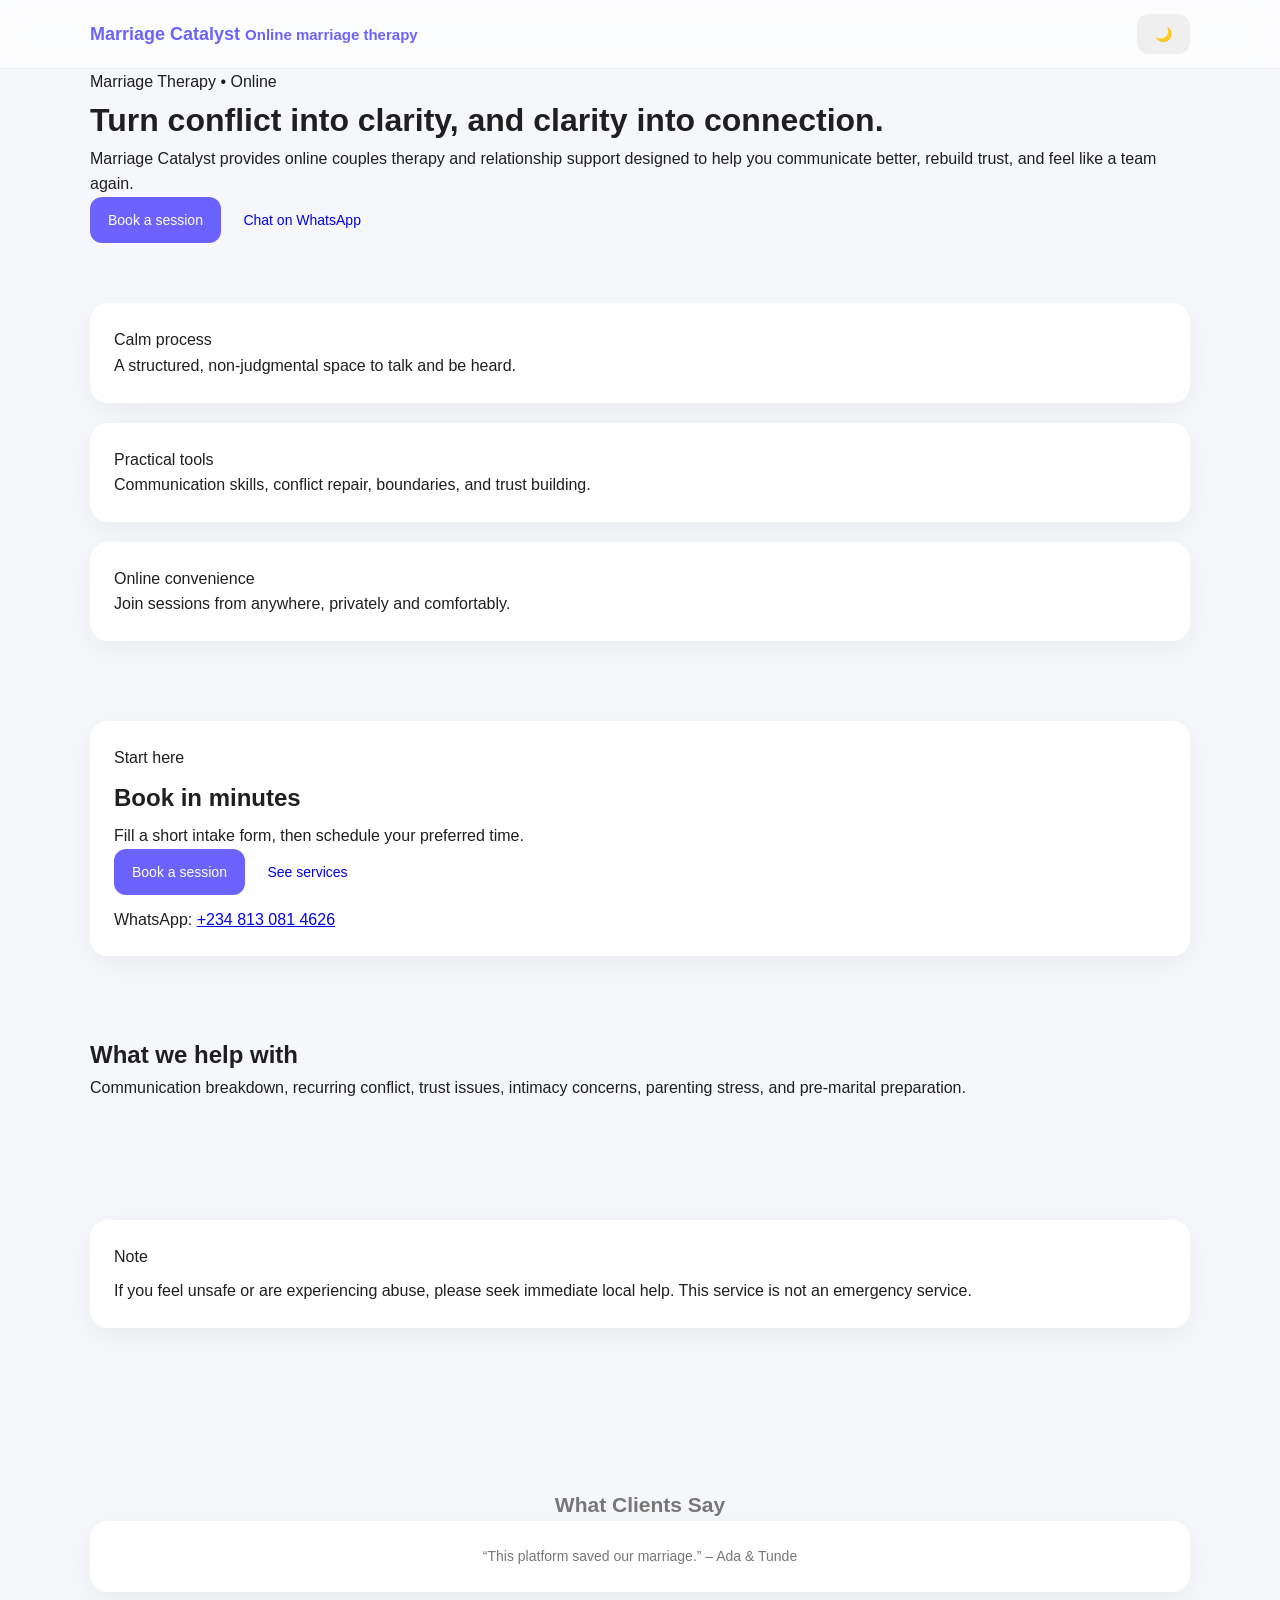
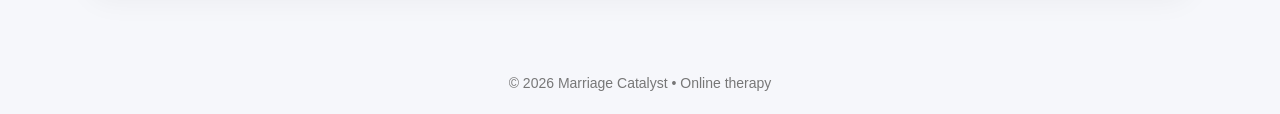
<file: index.html>
<!doctype html>
<html lang="en">
<head>
  <link rel="manifest" href="manifest.json">
  <meta charset="utf-8" />
  <meta name="viewport" content="width=device-width,initial-scale=1" />
  <title>Marriage Catalyst | Online Marriage Therapy</title>
  <meta name="description" content="Marriage Catalyst offers calm, modern online marriage therapy sessions.
Book a session and start rebuilding connection." />
  <link rel="stylesheet" href="style.css" />
  <script defer src="app.js"></script>
</head>
<body>
  <div class="loader">
  <div class="spinner"></div>
</div>
<div class="nav">
  <div class="container nav-inner">
    <a class="brand" href="index.html">
      Marriage Catalyst
      <small>Online marriage therapy</small>
    </a>
    <div class="nav-links">
      <button id="darkToggle" class="btn">🌙</button>
    </div>
  </div>
</div>
<header class="hero">
  <div class="container hero-grid">
    <div>
      <div class="kicker">Marriage Therapy • Online</div>
      <h1 class="h-title">Turn conflict into clarity, and clarity into connection.</h1>
      <p class="h-sub">
        Marriage Catalyst provides online couples therapy and relationship support designed to help you
communicate better, rebuild trust, and feel like a team again.
      </p>
      <div class="btns">
        <a class="btn primary" href="book.html">Book a session</a>
        <a class="btn" data-whatsapp href="#">Chat on WhatsApp</a>
      </div>
      <div class="section">
        <div class="grid-3">
          <div class="card">
            <div class="badge">Calm process</div>
            <p class="help">A structured, non-judgmental space to talk and be heard.</p>
          </div>
          <div class="card">
            <div class="badge">Practical tools</div>
            <p class="help">Communication skills, conflict repair, boundaries, and trust building.</p>
          </div>
          <div class="card">
            <div class="badge">Online convenience</div>
            <p class="help">Join sessions from anywhere, privately and comfortably.</p>
          </div>
        </div>
      </div>
    </div>
    <aside class="card">
      <div class="kicker">Start here</div>
      <h2 style="margin:8px 0 6px;">Book in minutes</h2>
      <p class="help" style="margin-top:0;">
        Fill a short intake form, then schedule your preferred time.
      </p>
      <div class="btns">
        <a class="btn primary" href="book.html">Book a session</a>
        <a class="btn" href="services.html">See services</a>
      </div>
      <div class="notice" style="margin-top:12px;">
        WhatsApp: <a data-whatsapp href="#">+234 813 081 4626</a>
      </div>
    </aside>
  </div>
</header>
<main class="container">
  <section class="section">
    <h2>What we help with</h2>
    <p>
      Communication breakdown, recurring conflict, trust issues,
      intimacy concerns, parenting stress, and pre-marital preparation.
    </p>
  </section>
  <section class="section">
    <div class="card">
      <div class="kicker">Note</div>
      <p style="margin:8px 0 0;">
        If you feel unsafe or are experiencing abuse, please seek immediate local help.
        This service is not an emergency service.
      </p>
    </div>
  </section>
</main>
<footer class="footer">
  <div class="container">
    <section class="section">
  <h2>What Clients Say</h2>
  <div class="slider card">
    <div class="slide">“This platform saved our marriage.” – Ada & Tunde</div>
    <div class="slide">“Professional and very understanding.” – Grace</div>
    <div class="slide">“Highly recommended for couples.” – Michael</div>
  </div>
</section>
    © <span id="y"></span> Marriage Catalyst • Online therapy
  </div>
</footer>
<script>
  document.getElementById("y").textContent = new Date().getFullYear();
</script>
<div class="bottom-nav">
  <a href="index.html">🏠<span>Home</span></a>
  <a href="services.html">💼<span>Services</span></a>
  <a href="book.html">📅<span>Book</span></a>
  <a href="contact.html">📞<span>Contact</span></a>
</div>
</body>
</html>
</file>
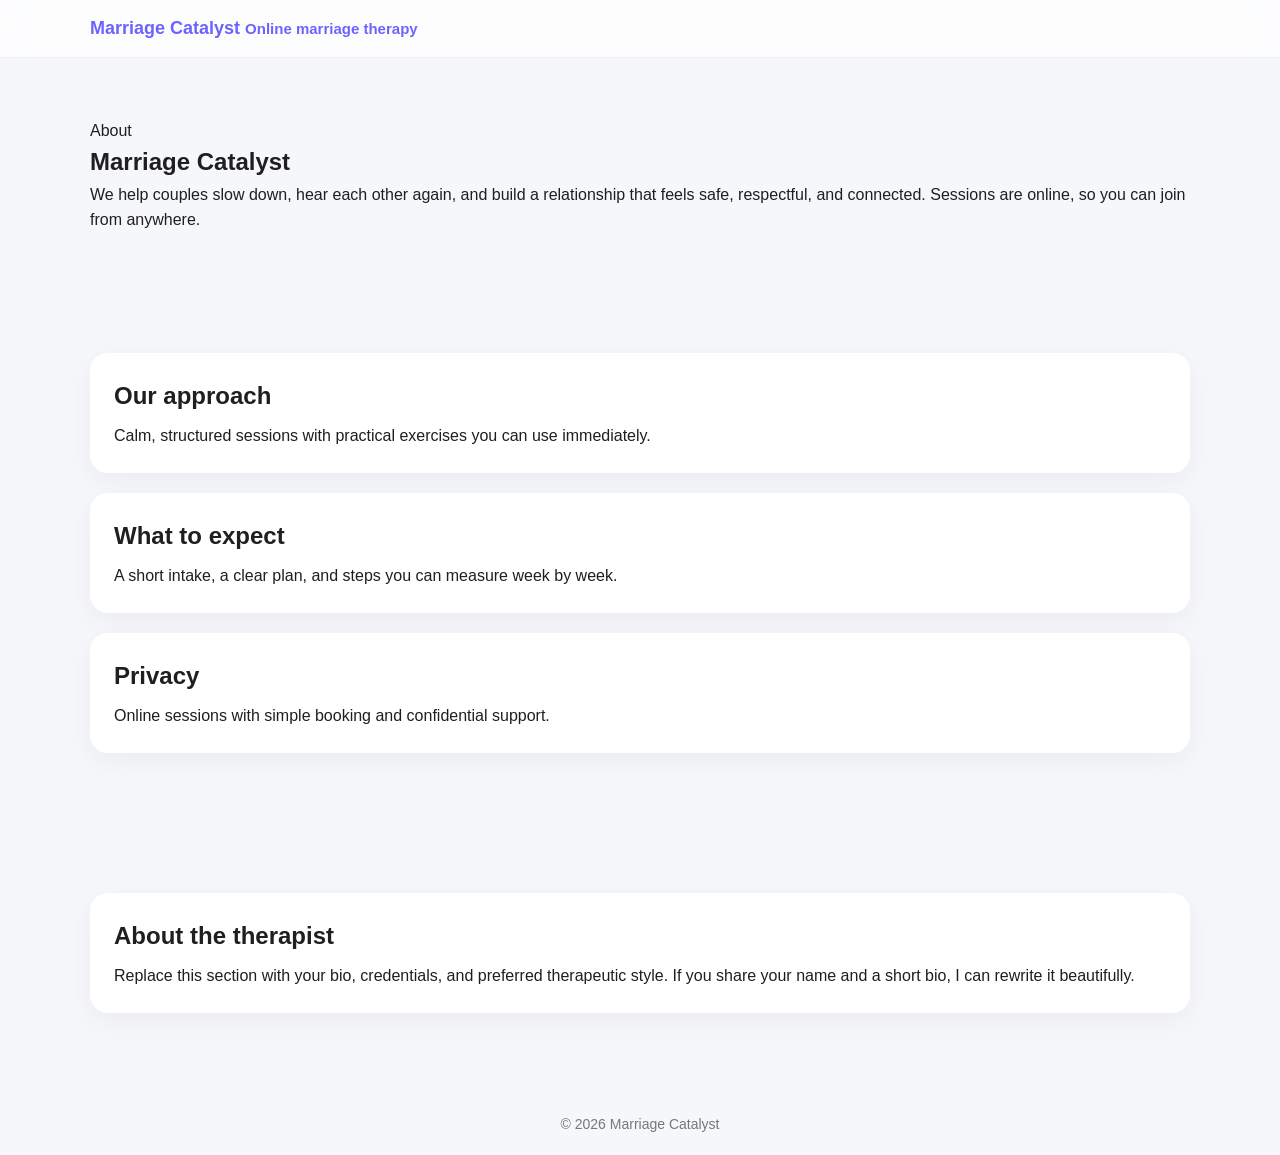
<file: about.html>
<!doctype html>
<html lang="en">
<head>
  <link rel="manifest" href="manifest.json">
  <meta charset="utf-8" />
  <meta name="viewport" content="width=device-width,initial-scale=1" />
  <title>About | Marriage Catalyst</title>
  <link rel="stylesheet" href="style.css" />
  <script defer src="app.js"></script>
</head>
<body>
  <div class="loader">
  <div class="spinner"></div>
</div>
<div class="nav">
  <div class="container nav-inner">
    <a class="brand" href="index.html">
      Marriage Catalyst
      <small>Online marriage therapy</small>
    </a>
  </div>
</div>
<main class="container">
  <section class="section">
    <div class="kicker">About</div>
    <h2>Marriage Catalyst</h2>
    <p>
      We help couples slow down, hear each other again, and build a relationship that feels safe, respectful, and
connected.
      Sessions are online, so you can join from anywhere.
    </p>
  </section>
  <section class="section">
    <div class="grid-3">
      <div class="card">
        <h2 style="margin:0 0 8px;">Our approach</h2>
        <p class="help">
          Calm, structured sessions with practical exercises you can use immediately.
        </p>
      </div>
      <div class="card">
        <h2 style="margin:0 0 8px;">What to expect</h2>
        <p class="help">
          A short intake, a clear plan, and steps you can measure week by week.
        </p>
      </div>
      <div class="card">
        <h2 style="margin:0 0 8px;">Privacy</h2>
        <p class="help">
          Online sessions with simple booking and confidential support.
        </p>
      </div>
    </div>
  </section>
  <section class="section">
    <div class="card">
      <h2 style="margin:0 0 8px;">About the therapist</h2>
      <p class="help">
        Replace this section with your bio, credentials, and preferred therapeutic style.
        If you share your name and a short bio, I can rewrite it beautifully.
      </p>
    </div>
  </section>
</main>
<footer class="footer">
  <div class="container">
    © <span id="y"></span> Marriage Catalyst
  </div>
</footer>
<script>
  document.getElementById("y").textContent = new Date().getFullYear();
</script>
<div class="bottom-nav">
  <a href="index.html">🏠<span>Home</span></a>
  <a href="services.html">💼<span>Services</span></a>
  <a href="book.html">📅<span>Book</span></a>
  <a href="contact.html">📞<span>Contact</span></a>
</div>
</body>
</html>
</file>
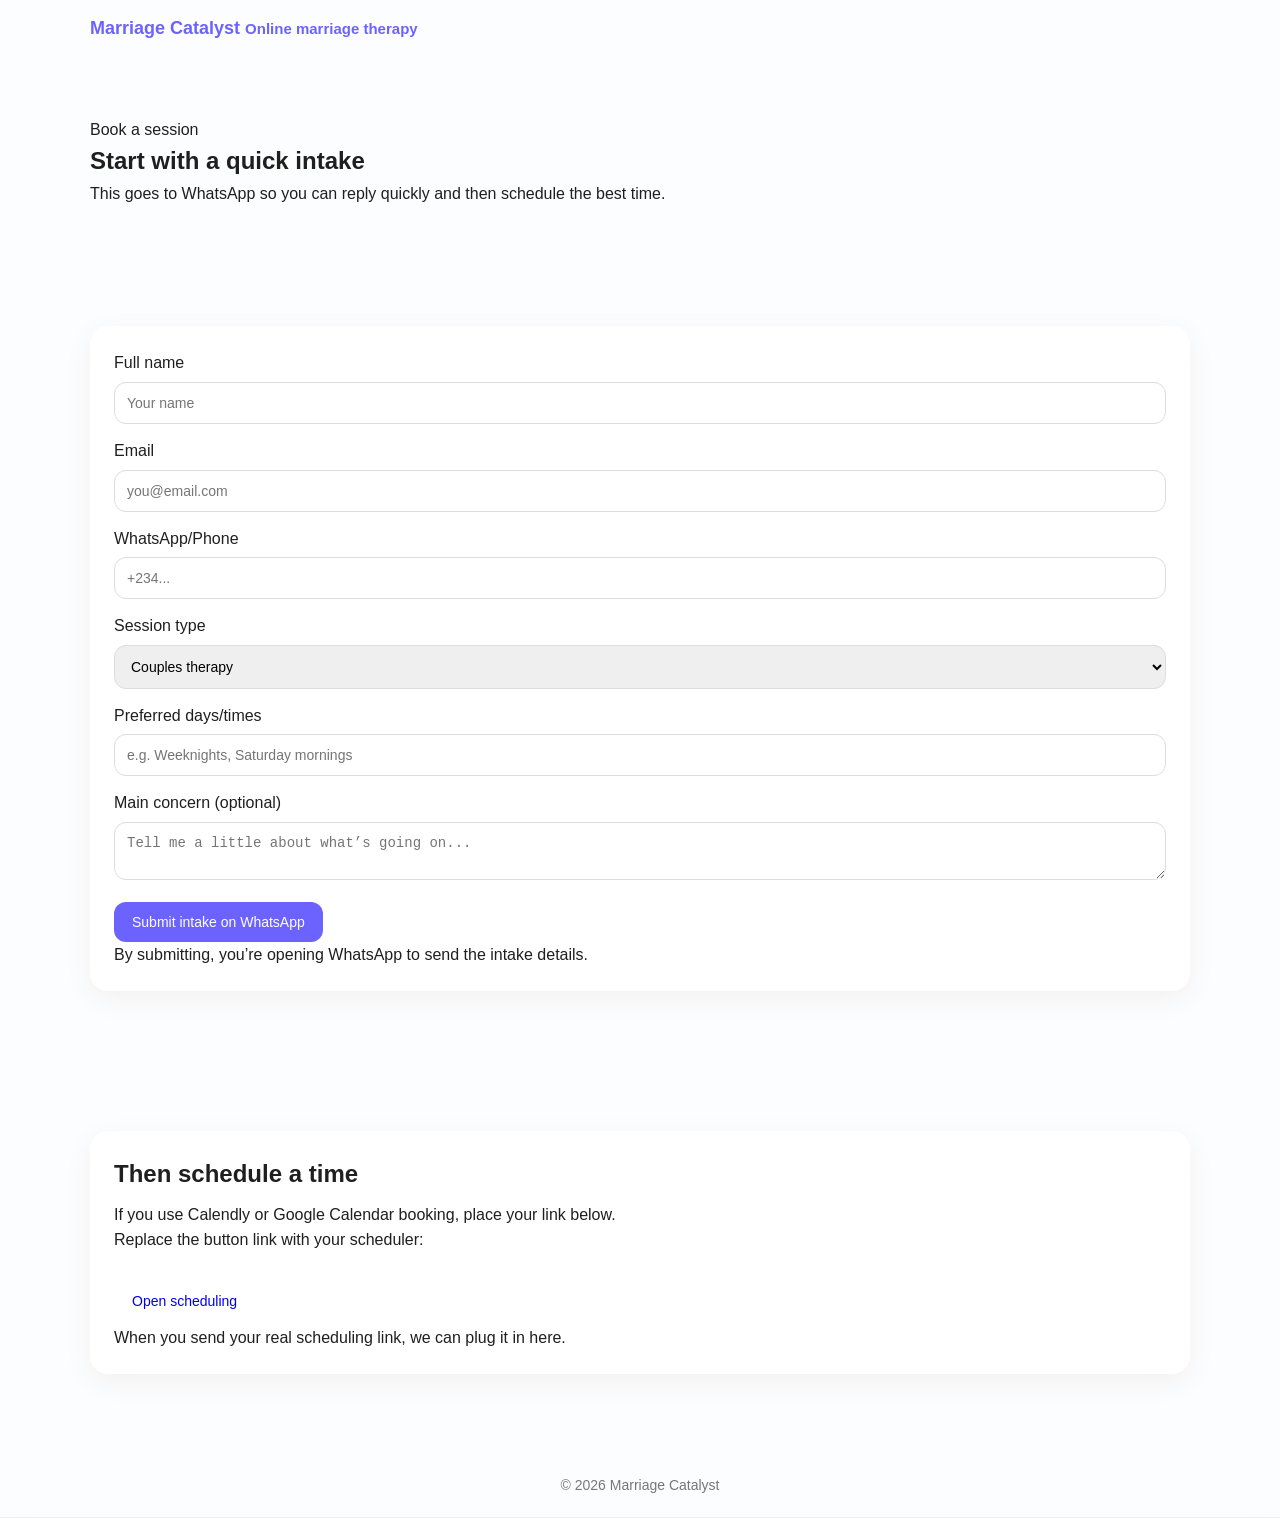
<file: book.html>
<!doctype html>
<html lang="en">
<head>
  <link rel="manifest" href="manifest.json">
  <meta charset="utf-8" />
  <meta name="viewport" content="width=device-width,initial-scale=1" />
  <title>Book a Session | Marriage Catalyst</title>
  <link rel="stylesheet" href="style.css" />
  <script defer src="app.js"></script>
</head>
<body>
  <div class="loader">
  <div class="spinner"></div>
</div>
<div class="nav">
  <div class="container nav-inner">
    <a class="brand" href="index.html">
      Marriage Catalyst
      <small>Online marriage therapy</small>
    </a>
    <div class="nav-links">
  </div>
</div>
<main class="container">
  <section class="section">
    <div class="kicker">Book a session</div>
    <h2>Start with a quick intake</h2>
    <p>
      This goes to WhatsApp so you can reply quickly and then schedule the best time.
    </p>
  </section>
  <section class="section">
    <div class="card">
      <form id="intakeForm" class="form">
        <div class="field">
          <label for="name">Full name</label>
          <input id="name" name="name" placeholder="Your name" required />
        </div>
        <div class="field">
          <label for="email">Email</label>
          <input id="email" name="email" type="email" placeholder="you@email.com" />
        </div>
        <div class="field">
          <label for="phone">WhatsApp/Phone</label>
          <input id="phone" name="phone" placeholder="+234..." />
        </div>
        <div class="field">
          <label for="session">Session type</label>
          <select id="session" name="session">
            <option value="Couples therapy">Couples therapy</option>
            <option value="Pre-marital counseling">Pre-marital counseling</option>
            <option value="Relationship coaching">Relationship coaching</option>
          </select>
        </div>
        <div class="field">
          <label for="days">Preferred days/times</label>
          <input id="days" name="days" placeholder="e.g. Weeknights, Saturday mornings" />
        </div>
        <div class="field">
          <label for="concern">Main concern (optional)</label>
          <textarea id="concern" name="concern" placeholder="Tell me a little about what’s going on..."></textarea>
        </div>
        <button class="btn primary" type="submit">
          Submit intake on WhatsApp
        </button>
        <div class="help">
          By submitting, you’re opening WhatsApp to send the intake details.
        </div>
      </form>
    </div>
  </section>
  <section class="section">
    <div class="card">
      <h2 style="margin:0 0 8px;">Then schedule a time</h2>
      <p class="help">
        If you use Calendly or Google Calendar booking, place your link below.
      </p>
      <div class="notice">
        Replace the button link with your scheduler:
        <br><br>
        <a class="btn" href="https://calendly.com/" target="_blank" rel="noopener">
          Open scheduling
        </a>
      </div>
      <div class="help">
        When you send your real scheduling link, we can plug it in here.
      </div>
    </div>
  </section>
</main>
<footer class="footer">
  <div class="container">
    © <span id="y"></span> Marriage Catalyst
  </div>
</footer>
<script>
  document.getElementById("y").textContent = new Date().getFullYear();
</script>
<div class="bottom-nav">
  <a href="index.html">🏠<span>Home</span></a>
  <a href="services.html">💼<span>Services</span></a>
  <a href="book.html">📅<span>Book</span></a>
  <a href="contact.html">📞<span>Contact</span></a>
</div>
</body>
</html>
</file>
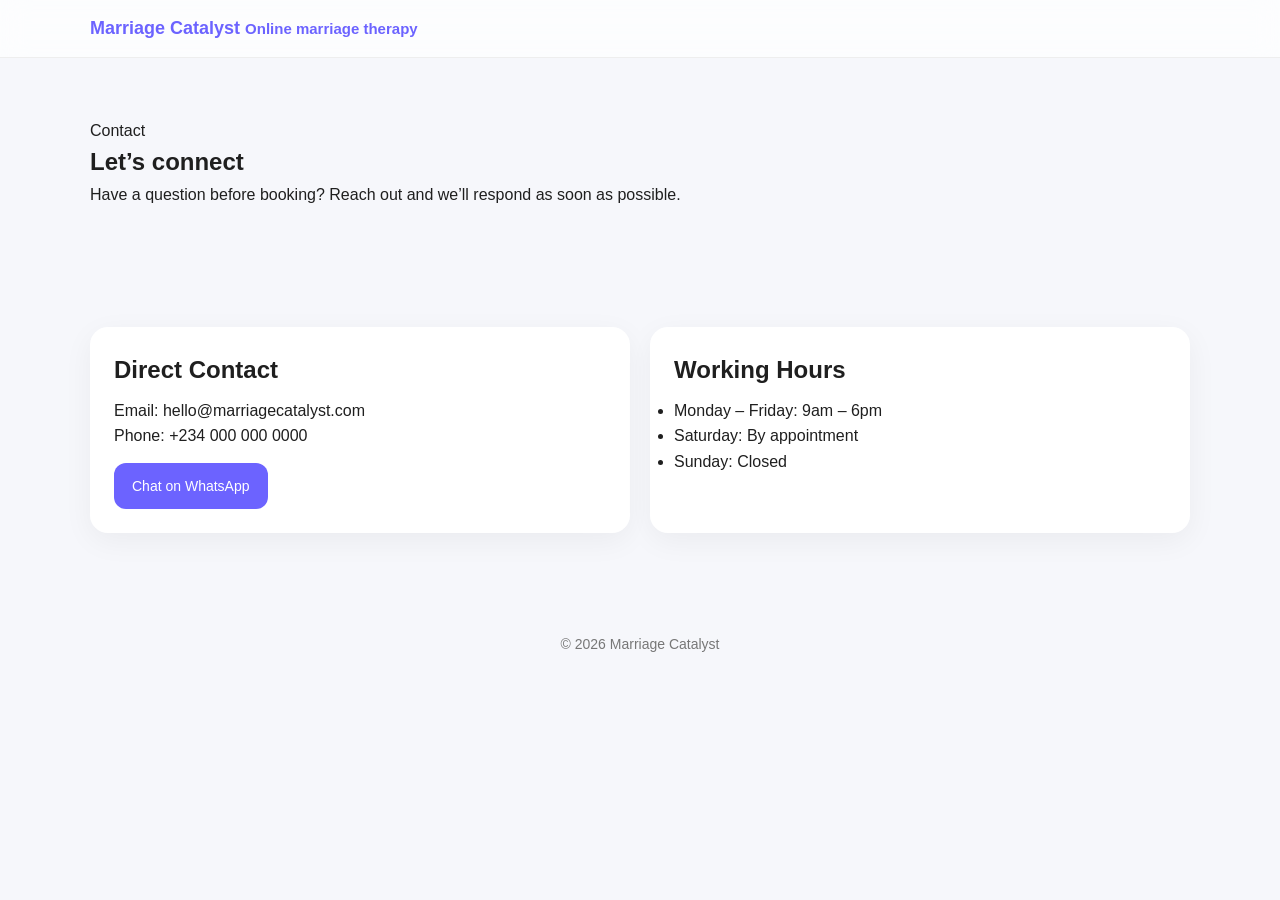
<file: contact.html>
<!doctype html>
<html lang="en">
<head>
  <link rel="manifest" href="manifest.json">
  <meta charset="utf-8" />
  <meta name="viewport" content="width=device-width,initial-scale=1" />
  <title>Contact | Marriage Catalyst</title>
  <link rel="stylesheet" href="style.css" />
  <script defer src="app.js"></script>
</head>
<body>
  <div class="loader">
  <div class="spinner"></div>
</div>
<div class="nav">
  <div class="container nav-inner">
    <a class="brand" href="index.html">
      Marriage Catalyst
      <small>Online marriage therapy</small>
    </a>
  </div>
</div>
<main class="container">
  <section class="section">
    <div class="kicker">Contact</div>
    <h2>Let’s connect</h2>
    <p>
      Have a question before booking? Reach out and we’ll respond as soon as possible.
    </p>
  </section>
  <section class="section grid-2">
    <div class="card">
      <h2 style="margin:0 0 8px;">Direct Contact</h2>
      <p class="help">Email: hello@marriagecatalyst.com</p>
      <p class="help">Phone: +234 000 000 0000</p>
      <div class="btns" style="margin-top:14px;">
        <a class="btn primary" data-whatsapp href="#">Chat on WhatsApp</a>
      </div>
    </div>
    <div class="card">
      <h2 style="margin:0 0 8px;">Working Hours</h2>
      <ul class="list">
        <li>Monday – Friday: 9am – 6pm</li>
        <li>Saturday: By appointment</li>
        <li>Sunday: Closed</li>
      </ul>
    </div>
  </section>
</main>
<footer class="footer">
  <div class="container">
    © <span id="y"></span> Marriage Catalyst
  </div>
</footer>
<script>
  document.getElementById("y").textContent = new Date().getFullYear();
</script>
<div class="bottom-nav">
  <a href="index.html">🏠<span>Home</span></a>
  <a href="services.html">💼<span>Services</span></a>
  <a href="book.html">📅<span>Book</span></a>
  <a href="contact.html">📞<span>Contact</span></a>
</div>
</body>
</html>
</file>
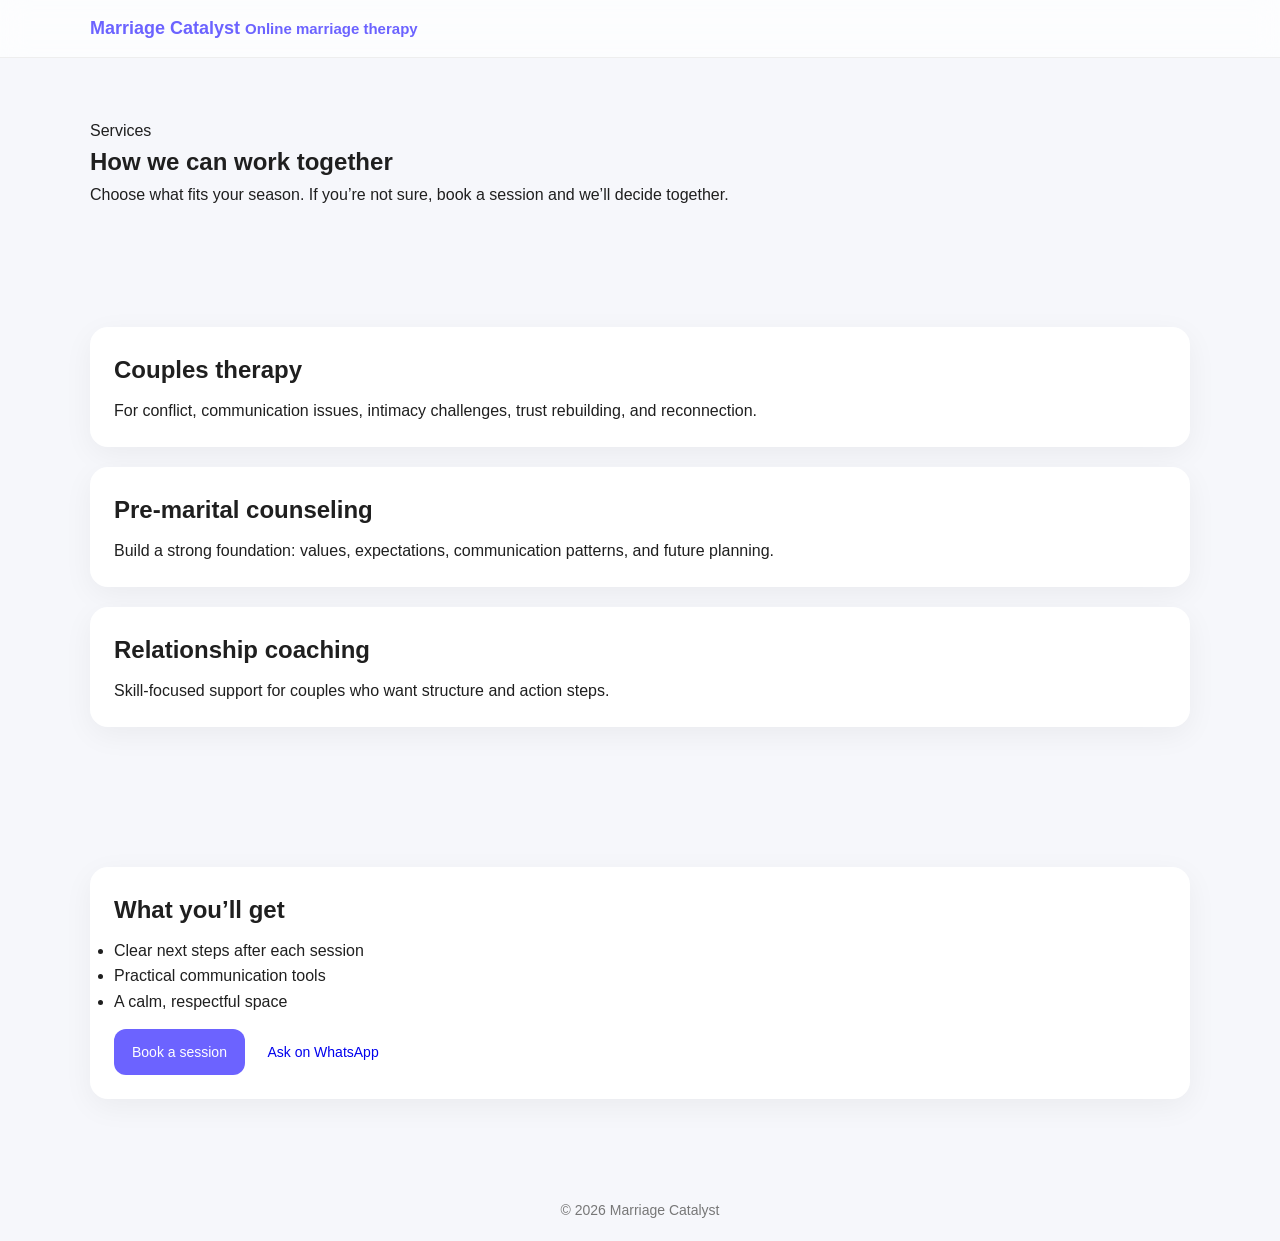
<file: services.html>
<!doctype html>
<html lang="en">
<head>
  <link rel="manifest" href="manifest.json">
  <meta charset="utf-8" />
  <meta name="viewport" content="width=device-width,initial-scale=1" />
  <title>Services | Marriage Catalyst</title>
  <link rel="stylesheet" href="style.css" />
  <script defer src="app.js"></script>
</head>
<body>
  <div class="loader">
  <div class="spinner"></div>
</div>
<div class="nav">
  <div class="container nav-inner">
    <a class="brand" href="index.html">
      Marriage Catalyst
      <small>Online marriage therapy</small>
    </a>
  </div>
</div>
<main class="container">
  <section class="section">
    <div class="kicker">Services</div>
    <h2>How we can work together</h2>
    <p>
      Choose what fits your season. If you’re not sure, book a session and we’ll decide together.
    </p>
  </section>
  <section class="section grid-3">
    <div class="card">
      <h2 style="margin:0 0 8px;">Couples therapy</h2>
      <p class="help">
        For conflict, communication issues, intimacy challenges,
        trust rebuilding, and reconnection.
      </p>
    </div>
    <div class="card">
      <h2 style="margin:0 0 8px;">Pre-marital counseling</h2>
      <p class="help">
        Build a strong foundation: values, expectations,
        communication patterns, and future planning.
      </p>
    </div>
    <div class="card">
      <h2 style="margin:0 0 8px;">Relationship coaching</h2>
      <p class="help">
        Skill-focused support for couples who want structure and action steps.
      </p>
    </div>
  </section>
  <section class="section">
    <div class="card">
      <h2 style="margin:0 0 8px;">What you’ll get</h2>
      <ul class="list">
        <li>Clear next steps after each session</li>
        <li>Practical communication tools</li>
        <li>A calm, respectful space</li>
      </ul>
      <div class="btns" style="margin-top:14px;">
        <a class="btn primary" href="book.html">Book a session</a>
        <a class="btn" data-whatsapp href="#">Ask on WhatsApp</a>
      </div>
    </div>
  </section>
</main>
<footer class="footer">
  <div class="container">
    © <span id="y"></span> Marriage Catalyst
  </div>
</footer>
<script>
  document.getElementById("y").textContent = new Date().getFullYear();
</script>
<div class="bottom-nav">
  <a href="index.html">🏠<span>Home</span></a>
  <a href="services.html">💼<span>Services</span></a>
  <a href="book.html">📅<span>Book</span></a>
  <a href="contact.html">📞<span>Contact</span></a>
</div>
</body>
</html>
</file>
<file: style.css>
:root{
  --primary:#6C63FF;
  --primary-dark:#574fd6;
  --bg:#f6f7fb;
  --card:#ffffff;
  --text:#1f1f1f;
  --muted:#777;
  --radius:18px;
}

*{
  box-sizing:border-box;
  margin:0;
  padding:0;
}

body{
  font-family: -apple-system, BlinkMacSystemFont, "Segoe UI", Roboto, sans-serif;
  background:var(--bg);
  color:var(--text);
  line-height:1.6;
}

/* CONTAINER */
.container{
  width:92%;
  max-width:1100px;
  margin:auto;
}

/* NAVBAR */
.nav{
  position:sticky;
  top:0;
  backdrop-filter:blur(14px);
  background:rgba(255,255,255,0.7);
  border-bottom:1px solid #eee;
  z-index:1000;
}

.nav-inner{
  display:flex;
  justify-content:space-between;
  align-items:center;
  padding:14px 0;
}

.brand{
  font-weight:700;
  font-size:18px;
  text-decoration:none;
  color:var(--primary);
}

.nav-links a{
  text-decoration:none;
  margin-left:14px;
  color:var(--text);
  font-size:14px;
  transition:.3s;
  /* ========================= */
/* MOBILE NAV CLEAN FIX */
/* ========================= */

@media(max-width:768px){

  .nav-links{
    display:none;
  }

  .nav{
    padding:12px 0;
  }

  .brand{
    font-size:20px;
  }

}
}

.nav-links a:hover{
  color:var(--primary);
}

/* SECTION */
.section{
  padding:60px 0;
  animation:fadeUp 0.8s ease forwards;
  opacity:0;
}

.section:nth-child(1){ animation-delay:0.2s }
.section:nth-child(2){ animation-delay:0.4s }
.section:nth-child(3){ animation-delay:0.6s }

@keyframes fadeUp{
  from{
    opacity:0;
    transform:translateY(40px);
  }
  to{
    opacity:1;
    transform:translateY(0);
  }
}

/* CARDS */
.card{
  background:var(--card);
  padding:24px;
  border-radius:var(--radius);
  box-shadow:0 8px 30px rgba(0,0,0,0.05);
  margin-bottom:20px;
  transition:.3s;
}

.card:hover{
  transform:translateY(-6px);
  box-shadow:0 14px 40px rgba(0,0,0,0.08);
}

/* GRID */
.grid-2{
  display:grid;
  grid-template-columns:1fr;
  gap:20px;
}

@media(min-width:768px){
  .grid-2{
    grid-template-columns:1fr 1fr;
  }
}

/* BUTTONS */
.btn{
  padding:12px 18px;
  border-radius:12px;
  border:none;
  cursor:pointer;
  text-decoration:none;
  font-size:14px;
  display:inline-block;
  transition:.2s ease;
}

.primary{
  background:var(--primary);
  color:#fff;
}

.primary:hover{
  background:var(--primary-dark);
  transform:scale(1.05);
}

.btn:active{
  transform:scale(.95);
}

/* FORM */
input, select, textarea{
  width:100%;
  padding:12px;
  border-radius:12px;
  border:1px solid #ddd;
  margin-top:6px;
  margin-bottom:14px;
  font-size:14px;
}

input:focus, textarea:focus, select:focus{
  outline:none;
  border:1px solid var(--primary);
  box-shadow:0 0 0 2px rgba(108,99,255,0.2);
}

/* FOOTER */
.footer{
  padding:20px 0;
  text-align:center;
  font-size:14px;
  color:var(--muted);
}

/* FLOATING WHATSAPP */
.floating-wa{
  position:fixed;
  bottom:20px;
  right:20px;
  background:#25D366;
  color:white;
  padding:14px 16px;
  border-radius:50%;
  box-shadow:0 10px 25px rgba(0,0,0,0.2);
  text-decoration:none;
  font-size:20px;
  transition:.3s;
}

.floating-wa:hover{
  transform:scale(1.1);
}

/* MOBILE APP STYLE */
@media(max-width:600px){
  body{
    background:#eef0ff;
  }
  .container{
    width:94%;
  }
}
/* ========================= */
/* LOADING SCREEN */
/* ========================= */

.loader{
  position:fixed;
  inset:0;
  background:white;
  display:flex;
  align-items:center;
  justify-content:center;
  z-index:2000;
  transition:opacity .6s ease;
}

.loader.hidden{
  opacity:0;
  pointer-events:none;
}

.spinner{
  width:40px;
  height:40px;
  border:4px solid #eee;
  border-top:4px solid var(--primary);
  border-radius:50%;
  animation:spin 1s linear infinite;
}

@keyframes spin{
  to{ transform:rotate(360deg); }
}

/* ========================= */
/* PAGE TRANSITION */
/* ========================= */

body.fade-out{
  opacity:0;
  transition:opacity .4s ease;
}

/* ========================= */
/* DARK MODE */
/* ========================= */

body.dark{
  --bg:#111;
  --card:#1c1c1c;
  --text:#fff;
  --muted:#aaa;
}

/* ========================= */
/* BOTTOM NAV (MOBILE APP STYLE) */
/* ========================= */

.bottom-nav{
  position:fixed;
  bottom:0;
  left:0;
  right:0;
  background:white;
  display:flex;
  justify-content:space-around;
  padding:10px 0;
  border-top:1px solid #eee;
  box-shadow:0 -5px 20px rgba(0,0,0,0.05);
  z-index:1000;
}

.bottom-nav a{
  text-decoration:none;
  font-size:12px;
  color:var(--muted);
  display:flex;
  flex-direction:column;
  align-items:center;
}

.bottom-nav a.active{
  color:var(--primary);
}

@media(min-width:768px){
  .bottom-nav{
    display:none;
  }
}

/* ========================= */
/* TESTIMONIAL SLIDER */
/* ========================= */

.slider{
  overflow:hidden;
  position:relative;
}

.slide{
  display:none;
  animation:fadeIn .6s ease;
}

.slide.active{
  display:block;
}

@keyframes fadeIn{
  from{opacity:0}
  to{opacity:1}
}
</file>
